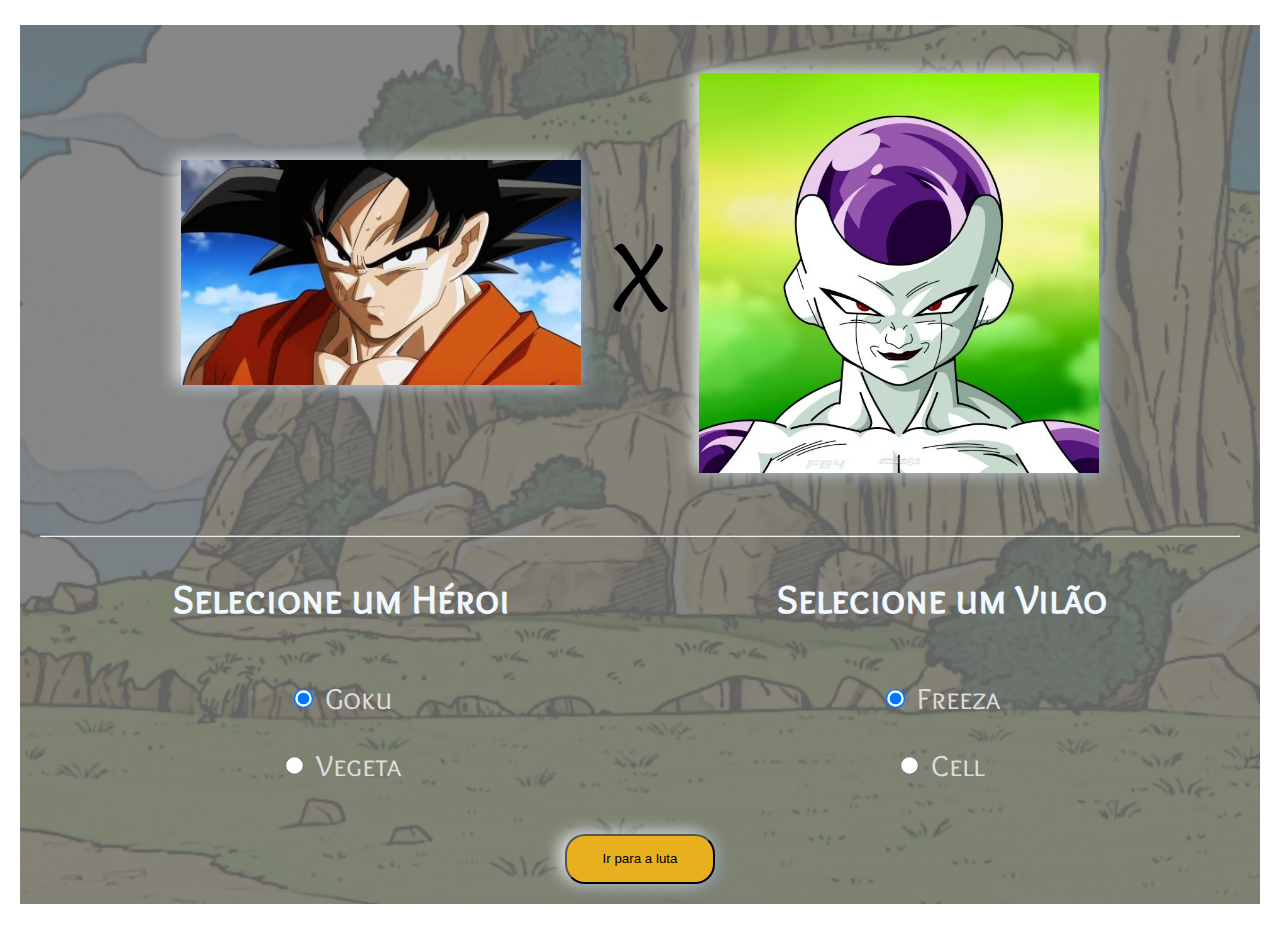
<file: index.html>
<!DOCTYPE html>
<html lang="pt-br">

<head>
  <meta charset="UTF-8" />
  <meta name="viewport" content="width=device-width, initial-scale=1.0" />
  <link rel="icon" type="image/x-icon" href="assets/images/favicon.ico">
  <title>DBZ - Fight</title>
  <link rel="stylesheet" href="assets/css/index.css" />
</head>

<body>
  <div class="container">
    <div class="image--char">
      <div class="left--image">
        <img src="assets/images/goku.jpg" id="leftImage" />
      </div>
      <div class="versus">
        <p>X</p>
      </div>
      <div class="right--image">
        <img src="assets/images/freeza.jpg" id="rightImage" />
      </div>
    </div>
    <hr>


    <form name="form" action="luta.html" method="get">
      <div class="select--char">
        <div class="heroForm">
          <h1>Selecione um Héroi</h1>
          <label for="goku">
            <input type="radio" name="hero" id="goku" value="goku" checked>Goku</input>
          </label>
          <label for="vegeta">
            <input type="radio" name="hero" id="vegeta" value="vegeta">Vegeta</input>
          </label>
        </div>

        <div class="evilForm">
          <h1>Selecione um Vilão</h1>
          <label for="freeza">
            <input type="radio" name="evil" id="freeza" value="freeza" checked>Freeza</input>
          </label>
          <label for="cell">
            <input type="radio" name="evil" id="cell" value="cell">Cell</input>
          </label>
        </div>
      </div>
      <div class="botao">
        <button type="submit">Ir para a luta</button>
      </div>
    </form>


  </div>

  <script src="scripts/classes.js" defer></script>
  <script src="scripts/index.js" defer></script>

</body>

</html>
</file>
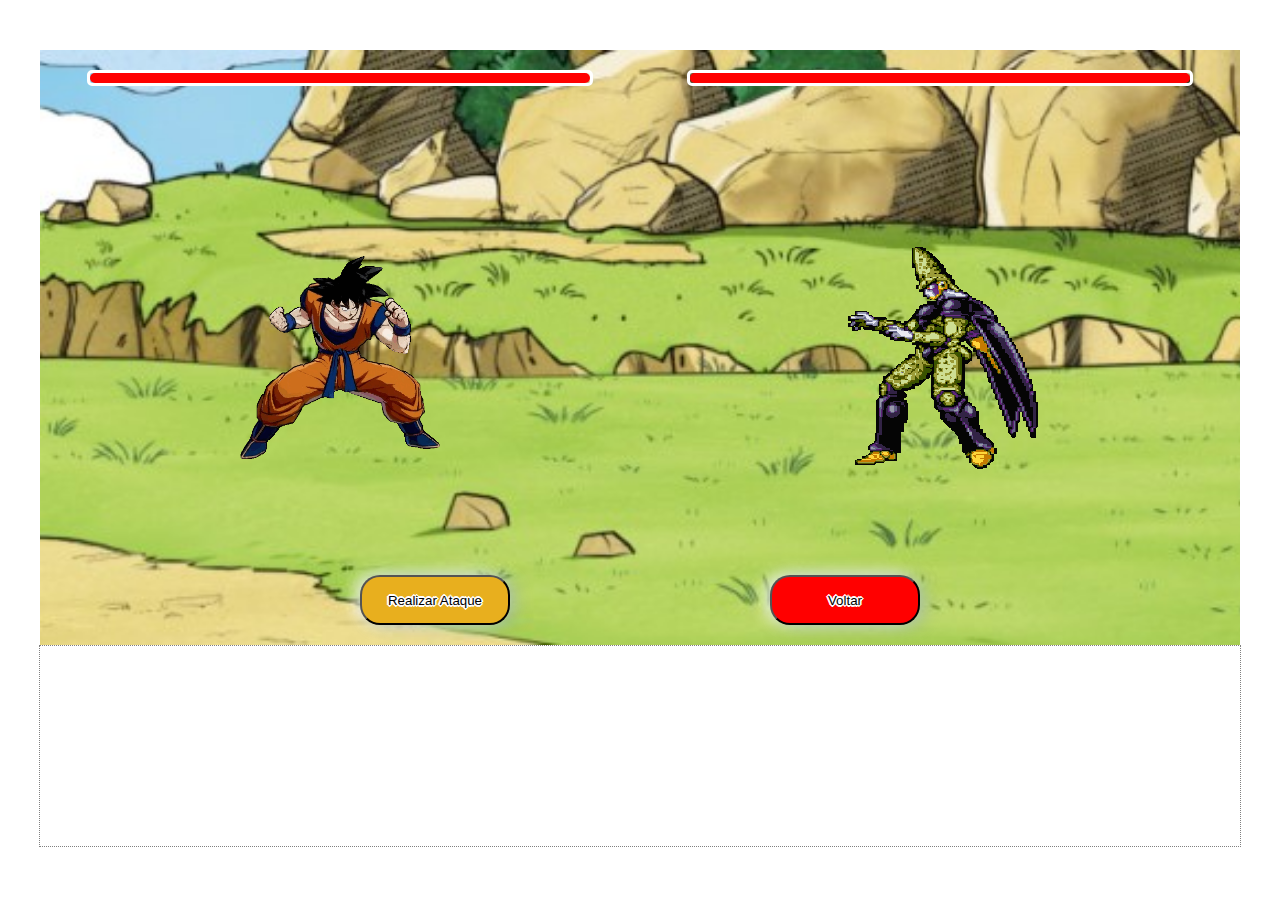
<file: luta.html>
<!DOCTYPE html>
<html lang="pt-br">

<head>
  <meta charset="UTF-8" />
  <meta name="viewport" content="width=device-width, initial-scale=1.0" />
  <link rel="icon" type="image/x-icon" href="assets/images/favicon.ico">
  <title>DBZ - Fight</title>
  <link rel="stylesheet" href="assets/css/luta.css" />
</head>

<body>

  <body>
    <div class="container">

      <div class="fightarea">
        <div class="hero">
          <div class="lifebar">
            <div class="bar"></div>
          </div>
          <strong id="heroTitle">Goku</strong>
        </div>
        <div class="evil">
          <div class="lifebar">
            <div class="bar"></div>
          </div>
          <strong id="evilTitle">Freeza</strong>
        </div>
      </div>

      <div class="fighters">
        <div id="gifhero">
          <img src="assets/images/goku-normal.gif" id="herogif">
        </div>
        <div id="gifevil">
          <img src="assets/images/freeza-normal.gif" id="evilgif">
        </div>
      </div>
      <div class="botao">
        <button class="atacar" onclick="atacar()">Realizar Ataque</button>
        <div class="left-buttons">
          <button class="revanche" style="display: none;" onClick="window.location.reload();">Revanche</button>
          <a href="index.html">
            <button class="voltar">Voltar</button>
          </a>
        </div>
      </div>

    </div>

    <span class="log">
      <ul>
      </ul>
    </span>

    <script src="scripts/classes.js" defer></script>
    <script src="scripts/luta.js" defer></script>

  </body>

</html>
</file>
<file: assets/css/index.css>
@import url('https://fonts.googleapis.com/css2?family=Overlock+SC&display=swap');

body {
  box-sizing: border-box;
  margin: 0;
  padding: 0;
  font-family: 'Overlock SC', sans-serif;
  font-weight: 400;
  font-style: normal;
  font-size: 20px;
}

.container {
  width: 100%;
  margin: auto;
  max-width: 1200px;
  padding: 0 20px;
  background-image: url(../images/bg_index.jpg);
  background-repeat: no-repeat;
  background-size: cover;
  margin-top: 25px;
  margin-bottom: 30px;
}

.image--char {
  display: flex;
  align-items: center;
  justify-content: center;
  height: 500px;

  img {
    width: 400px;
    max-height: 400px;
    justify-content: space-around;
    margin: 30px;
    user-select: none;
    box-shadow: rgba(136, 165, 191, 0.48) 6px 2px 16px 0px,
      rgba(255, 255, 255, 0.8) -6px -2px 16px 0px;
  }
}

.select--char {
  display: flex;
  justify-content: space-around;
  flex-wrap: nowrap;

  .heroForm {
    display: flex;
    flex-direction: column;
    align-items: center;
    gap: 30px;
  }

  .evilForm {
    display: flex;
    flex-direction: column;
    align-items: center;
    gap: 30px;
  }
  label {
    display: flex;
    flex-direction: row;
    align-items: center;
    color: gainsboro;
    font-size: 30px;
    gap: 10px;
    cursor: pointer;
  }

  input[type='radio'] {
    cursor: pointer;
    margin: 5px 5px 5px 5px;
    -ms-transform: scale(1.5); /* IE 9 */
    -webkit-transform: scale(1.5); /* Chrome, Safari, Opera */
    transform: scale(1.5);
  }
}

p {
  color: black;
  font-size: 100px;
  user-select: none;
}

.botao {
  display: flex;
  width: 100%;
  align-items: center;
  justify-content: center;
  margin-top: 50px;

  button {
    background-color: #e8af1e;
    border-radius: 20px;
    width: 150px;
    height: 50px;
    box-shadow: rgba(136, 165, 191, 0.48) 6px 2px 16px 0px,
      rgba(255, 255, 255, 0.8) -6px -2px 16px 0px;
    cursor: pointer;
    margin-bottom: 20px;
  }
}

h1 {
  user-select: none;
  color: aliceblue;
}
</file>
<file: assets/css/luta.css>
@import url('https://fonts.googleapis.com/css2?family=Overlock+SC&display=swap');

body {
  box-sizing: border-box;
  margin: 0;
  padding: 0;
  font-family: 'Overlock SC', sans-serif;
  font-weight: 400;
  font-style: normal;
  font-size: 20px;
}

.container {
  width: 100%;
  margin: auto;
  max-width: 1200px;
  background-image: url(../images/bg_stage.jpg);
  background-repeat: no-repeat;
  background-size: cover;
  margin-top: 50px;
}

.fightarea {
  display: flex;
  justify-content: space-around;
  align-items: center;
  user-select: none;

  strong {
    color: black;
    text-shadow: 2px 0 #fff, -2px 0 #fff, 0 2px #fff, 0 -2px #fff, 1px 1px #fff,
      -1px -1px #fff, 1px -1px #fff, -1px 1px #fff;
    user-select: none;
  }
}

.lifebar {
  width: 500px;
  height: 10px;
  border: 3px solid white;
  border-radius: 5px;
  margin-top: 20px;

  .bar {
    height: inherit;
    background-color: red;
    border-radius: 5px;
  }
}

.fighters {
  display: flex;
  justify-content: space-around;
  align-items: center;
  margin-top: 150px;
  user-select: none;

  img {
    min-width: 200px;
    min-height: 200px;
    max-width: 200px;
    margin-bottom: 50px;
    user-select: none;
  }
}

.botao {
  display: flex;
  width: 100%;
  align-items: center;
  justify-content: center;
  margin-top: 50px;
  gap: 50px;

  button {
    background-color: #e8af1e;
    border-radius: 20px;
    width: 150px;
    height: 50px;
    box-shadow: rgba(136, 165, 191, 0.48) 6px 2px 16px 0px,
      rgba(255, 255, 255, 0.8) -6px -2px 16px 0px;
    cursor: pointer;
    margin-bottom: 20px;
    text-shadow: 2px 0 #fff, -2px 0 #fff, 0 2px #fff, 0 -2px #fff, 1px 1px #fff,
      -1px -1px #fff, 1px -1px #fff, -1px 1px #fff;
  }

  .voltar {
    background-color: red;
    margin-left: 20px;
  }
  .left-buttons {
    display: flex;
    width: 30%;
    align-items: right;
    justify-content: right;
  }

  .revanche {
    background-color: green;
  }
}

.log {
  display: flex;
  flex-direction: column-reverse;
  border: 1px dotted gray;
  height: 200px;
  overflow-y: scroll;
  width: 100%;
  margin: auto;
  max-width: 1200px;
  align-items: top;
  user-select: none;
  color: red;
}
</file>
